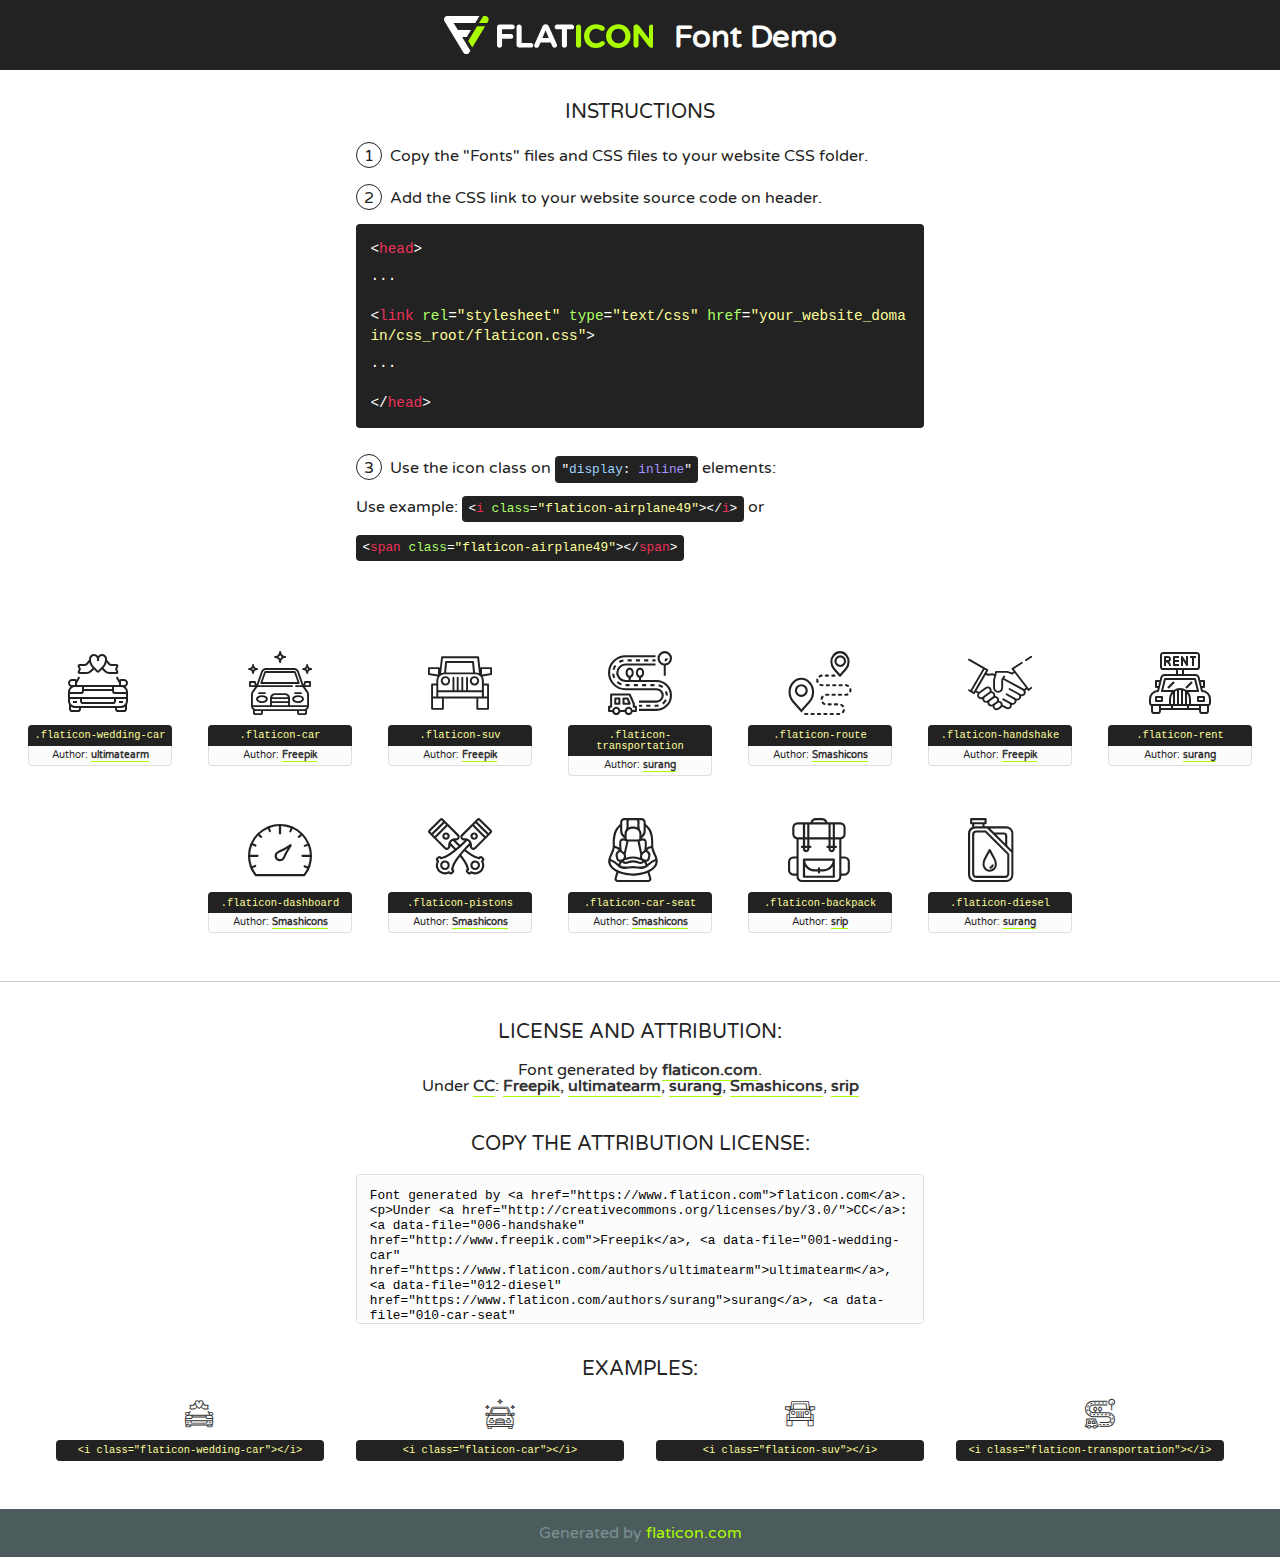
<file: user/fonts/flaticon/font/flaticon.html>
<!DOCTYPE html>
<!--
  Flaticon icon font: Flaticon
  Creation date: 29/10/2019 06:11
-->
<html>
<!DOCTYPE html>
<html>

<head>
    <title>Flaticon WebFont</title>
    <link href="http://fonts.googleapis.com/css?family=Varela+Round" rel="stylesheet" type="text/css" />
    <link rel="stylesheet" type="text/css" href="flaticon.css">
    <meta charset="UTF-8">
    <style>
    html, body, div, span, applet, object, iframe,
    h1, h2, h3, h4, h5, h6, p, blockquote, pre,
    a, abbr, acronym, address, big, cite, code,
    del, dfn, em, img, ins, kbd, q, s, samp,
    small, strike, strong, sub, sup, tt, var,
    b, u, i, center,
    dl, dt, dd, ol, ul, li,
    fieldset, form, label, legend,
    table, caption, tbody, tfoot, thead, tr, th, td,
    article, aside, canvas, details, embed, 
    figure, figcaption, footer, header, hgroup, 
    menu, nav, output, ruby, section, summary,
    time, mark, audio, video {
        margin: 0;
        padding: 0;
        border: 0;
        font-size: 100%;
        font: inherit;
        vertical-align: baseline;
    }
    /* HTML5 display-role reset for older browsers */
    article, aside, details, figcaption, figure, 
    footer, header, hgroup, menu, nav, section {
        display: block;
    }
    body {
        line-height: 1;
    }
    ol, ul {
        list-style: none;
    }
    blockquote, q {
        quotes: none;
    }
    blockquote:before, blockquote:after,
    q:before, q:after {
        content: '';
        content: none;
    }
    table {
        border-collapse: collapse;
        border-spacing: 0;
    }
    body {
        font-family: 'Varela Round', Helvetica, Arial, sans-serif;
        font-size: 16px;
        color: #222;
    }
    a {
        color: #333;
        border-bottom: 1px solid #a9fd00;
        font-weight: bold;
        text-decoration: none;
    }
    * {
        -moz-box-sizing: border-box;
        -webkit-box-sizing: border-box;
        box-sizing: border-box;
        margin: 0;
        padding: 0;
    }
    [class^="flaticon-"]:before, [class*=" flaticon-"]:before, [class^="flaticon-"]:after, [class*=" flaticon-"]:after {
        font-family: Flaticon;
        font-size: 30px;
        font-style: normal;
        margin-left: 20px;
        color: #333;
    }
    .wrapper {
        max-width: 600px;
        margin: auto;
        padding: 0 1em;
    }
    .title {
        font-size: 1.25em;
        text-align: center;
        margin-bottom: 1em;
        text-transform: uppercase;
    }
    header {
        text-align: center;
        background-color: #222;
        color: #fff;
        padding: 1em;
    }
    header .logo {
        width: 210px;
        height: 38px;
        display: inline-block;
        vertical-align: middle;
        margin-right: 1em;
        border: none;
    }
    header strong {
        font-size: 1.95em;
        font-weight: bold;
        vertical-align: middle;
        margin-top: 5px;
        display: inline-block;
    }
    .demo {
        margin: 2em auto;
        line-height: 1.25em;
    }
    .demo ul li {
        margin-bottom: 1em;
    }
    .demo ul li .num {
        color: #222;
        border-radius: 20px;
        display: inline-block;
        width: 26px;
        padding: 3px;
        height: 26px;
        text-align: center;
        margin-right: 0.5em;
        border: 1px solid #222;
    }
    .demo ul li code {
        background-color: #222;
        border-radius: 4px;
        padding: 0.25em 0.5em;
        display: inline-block;
        color: #fff;
        font-family: Consolas,Monaco,Lucida Console,Liberation Mono,DejaVu Sans Mono,Bitstream Vera Sans Mono,Courier New, monospace;
        font-weight: lighter;
        margin-top: 1em;
        font-size: 0.8em;
        word-break: break-all;
    }
    .demo ul li code.big {
        padding: 1em;
        font-size: 0.9em;
    }
    .demo ul li code .red {
        color: #EF3159;
    }
    .demo ul li code .green {
        color: #ACFF65;
    }
    .demo ul li code .yellow {
        color: #FFFF99;
    }
    .demo ul li code .blue {
        color: #99D3FF;
    }
    .demo ul li code .purple {
        color: #A295FF;
    }
    .demo ul li code .dots {
        margin-top: 0.5em;
        display: block;
    }
    #glyphs {
        border-bottom: 1px solid #ccc;
        padding: 2em 0;
        text-align: center;
    }
    .glyph {
        display: inline-block;
        width: 9em;
        margin: 1em;
        text-align: center;
        vertical-align: top;
        background: #FFF;
    }
    .glyph .glyph-icon {
        padding: 10px;
        display: block;
        font-family:"Flaticon";
        font-size: 64px;
        line-height: 1;
    }
    .glyph .glyph-icon:before {
        font-size: 64px;
        color: #222;
        margin-left: 0;
    }
    .class-name {
        font-size: 0.65em;
        background-color: #222;
        color: #fff;
        border-radius: 4px 4px 0 0;
        padding: 0.5em;
        color: #FFFF99;
        font-family: Consolas,Monaco,Lucida Console,Liberation Mono,DejaVu Sans Mono,Bitstream Vera Sans Mono,Courier New, monospace;
    }
    .author-name {
        font-size: 0.6em;
        background-color: #fcfcfd;
        border: 1px solid #DEDEE4;
        border-top: 0;
        border-radius: 0 0 4px 4px;
        padding: 0.5em;
    }
    .class-name:last-child {
        font-size: 10px;
        color:#888;
    }
    .class-name:last-child a {
        font-size: 10px;
        color:#555;
    }
    .class-name:last-child a:hover {
        color:#a9fd00;
    }
    .glyph > input {
        display: block;
        width: 100px;
        margin: 5px auto;
        text-align: center;
        font-size: 12px;
        cursor: text;
    }
    .glyph > input.icon-input {
        font-family:"Flaticon";
        font-size: 16px;
        margin-bottom: 10px;
    }
    .attribution .title {
        margin-top: 2em;
    }
    .attribution textarea {
        background-color: #fcfcfd;
        padding: 1em;
        border: none;
        box-shadow: none;
        border: 1px solid #DEDEE4;
        border-radius: 4px;
        resize: none;
        width: 100%;
        height: 150px;
        font-size: 0.8em;
        font-family: Consolas,Monaco,Lucida Console,Liberation Mono,DejaVu Sans Mono,Bitstream Vera Sans Mono,Courier New, monospace;
        -webkit-appearance: none;
    }
    .iconsuse {
        margin: 2em auto;
        text-align: center;
        max-width: 1200px;
    }
    .iconsuse:after {
        content: '';
        display: table;
        clear: both;
    }
    .iconsuse .image {
        float: left;
        width: 25%;
        padding: 0 1em;
    }
    .iconsuse .image p {
        margin-bottom: 1em;
    }
    .iconsuse .image span {
        display: block;
        font-size: 0.65em;
        background-color: #222;
        color: #fff;
        border-radius: 4px;
        padding: 0.5em;
        color: #FFFF99;
        margin-top: 1em;
        font-family: Consolas,Monaco,Lucida Console,Liberation Mono,DejaVu Sans Mono,Bitstream Vera Sans Mono,Courier New, monospace;
    }
    #footer {
        text-align: center;
        background-color: #4C5B5C;
        color: #7c9192;
        padding: 1em;
    }
    #footer a {
        border: none;
        color: #a9fd00;
        font-weight: normal;
    }
    @media (max-width: 960px) {
        .iconsuse .image {
            width: 50%;
        }
    }
    @media (max-width: 560px) {
        .iconsuse .image {
            width: 100%;
        }
    }
    </style>
</head>

<body class="characters-off">

    <header>
        <a href="https://www.flaticon.com" target="_blank" class="logo">
            <svg version="1.1" xmlns="http://www.w3.org/2000/svg" xmlns:xlink="http://www.w3.org/1999/xlink" xmlns:a="http://ns.adobe.com/AdobeSVGViewerExtensions/3.0/" viewBox="0 0 560.875 102.036" enable-background="new 0 0 560.875 102.036" xml:space="preserve">
                <defs>
                </defs>
                <g>
                    <g class="letters">
                        <path fill="#ffffff" d="M141.596,29.675c0-3.777,2.985-6.767,6.764-6.767h34.438c3.426,0,6.15,2.728,6.15,6.15
                        c0,3.43-2.724,6.149-6.15,6.149h-27.674v13.091h23.719c3.429,0,6.151,2.724,6.151,6.15c0,3.43-2.723,6.149-6.151,6.149h-23.719
                        v17.574c0,3.773-2.986,6.761-6.764,6.761c-3.779,0-6.764-2.989-6.764-6.761V29.675z"></path>
                        <path fill="#ffffff" d="M193.844,29.149c0-3.781,2.985-6.767,6.764-6.767c3.776,0,6.763,2.985,6.763,6.767v42.957h25.039
                        c3.426,0,6.149,2.726,6.149,6.153c0,3.425-2.723,6.15-6.149,6.15h-31.802c-3.779,0-6.764-2.986-6.764-6.768V29.149z"></path>
                        <path fill="#ffffff" d="M241.891,75.71l21.438-48.407c1.492-3.341,4.215-5.357,7.906-5.357h0.792
                        c3.686,0,6.323,2.017,7.815,5.357l21.439,48.407c0.436,0.967,0.701,1.845,0.701,2.723c0,3.602-2.809,6.501-6.414,6.501
                        c-3.161,0-5.269-1.845-6.499-4.655l-4.132-9.661h-27.059l-4.301,10.102c-1.144,2.631-3.426,4.214-6.237,4.214
                        c-3.517,0-6.24-2.81-6.24-6.325C241.1,77.64,241.451,76.677,241.891,75.71z M279.932,58.666l-8.521-20.297l-8.526,20.297H279.932
                        z"></path>
                        <path fill="#ffffff" d="M314.864,35.387H301.86c-3.429,0-6.239-2.813-6.239-6.238c0-3.429,2.811-6.24,6.239-6.24h39.533
                        c3.426,0,6.237,2.811,6.237,6.24c0,3.425-2.811,6.238-6.237,6.238h-13.001v42.785c0,3.773-2.99,6.761-6.764,6.761
                        c-3.779,0-6.764-2.989-6.764-6.761V35.387z"></path>
                        <path fill="#A9FD00" d="M352.615,29.149c0-3.781,2.985-6.767,6.767-6.767c3.774,0,6.761,2.985,6.761,6.767v49.024
                        c0,3.773-2.987,6.761-6.761,6.761c-3.781,0-6.767-2.989-6.767-6.761V29.149z"></path>
                        <path fill="#A9FD00" d="M374.132,53.836v-0.179c0-17.481,13.178-31.801,32.065-31.801c9.22,0,15.459,2.458,20.557,6.238
                        c1.402,1.054,2.637,2.985,2.637,5.357c0,3.692-2.985,6.59-6.681,6.59c-1.845,0-3.071-0.702-4.044-1.319
                        c-3.776-2.813-7.729-4.393-12.562-4.393c-10.364,0-17.831,8.611-17.831,19.154v0.173c0,10.542,7.291,19.329,17.831,19.329
                        c5.715,0,9.492-1.756,13.359-4.834c1.049-0.874,2.458-1.491,4.039-1.491c3.429,0,6.325,2.813,6.325,6.236
                        c0,2.106-1.056,3.78-2.282,4.834c-5.539,4.834-12.036,7.733-21.878,7.733C387.572,85.464,374.132,71.493,374.132,53.836z"></path>
                        <path fill="#A9FD00" d="M433.009,53.836v-0.179c0-17.481,13.79-31.801,32.766-31.801c18.981,0,32.592,14.143,32.592,31.628v0.173
                        c0,17.483-13.785,31.807-32.769,31.807C446.625,85.464,433.009,71.32,433.009,53.836z M484.224,53.836v-0.179
                        c0-10.539-7.725-19.326-18.626-19.326c-10.893,0-18.449,8.611-18.449,19.154v0.173c0,10.542,7.73,19.329,18.626,19.329
                        C476.676,72.986,484.224,64.378,484.224,53.836z"></path>
                        <path fill="#A9FD00" d="M506.233,29.321c0-3.774,2.99-6.763,6.767-6.763h1.401c3.252,0,5.183,1.583,7.029,3.953l26.093,34.265
                        V29.059c0-3.692,2.99-6.677,6.681-6.677c3.683,0,6.671,2.985,6.671,6.677v48.934c0,3.78-2.987,6.765-6.764,6.765h-0.436
                        c-3.257,0-5.188-1.581-7.034-3.953l-27.056-35.492v32.944c0,3.687-2.985,6.676-6.678,6.676c-3.683,0-6.673-2.989-6.673-6.676
                        V29.321z"></path>
                    </g>
                    <g class="insignia">
                        <path fill="#ffffff" d="M48.372,56.137h12.517l11.156-18.537H37.186L25.688,18.539h57.825L94.668,0H9.271
                        C5.925,0,2.842,1.801,1.198,4.716c-1.644,2.907-1.593,6.482,0.134,9.343l50.38,83.501c1.678,2.781,4.689,4.476,7.938,4.476
                        c3.246,0,6.257-1.695,7.935-4.476l2.898-4.804L48.372,56.137z"></path>
                        <g class="i">
                            <path fill="#A9FD00" d="M93.575,18.539h0.031v0.004l21.652,0.004l2.705-4.488c1.727-2.861,1.778-6.436,0.133-9.343
                            C116.454,1.801,113.371,0,110.026,0h-5.294L93.575,18.539z"></path>
                            <polygon fill="#A9FD00" points="88.291,27.356 64.725,66.486 75.519,84.404 109.942,27.356"></polygon>
                        </g>
                    </g>
                </g>
            </svg>
        </a>
        <strong>Font Demo</strong>
    </header>


    <section class="demo wrapper">

        <p class="title">Instructions</p>

        <ul>
            <li>
                <span class="num">1</span>Copy the "Fonts" files and CSS files to your website CSS folder.
            </li>
            <li>
                <span class="num">2</span>Add the CSS link to your website source code on header.
                <code class="big">
                    &lt;<span class="red">head</span>&gt;
                    <br/><span class="dots">...</span>
                    <br/>&lt;<span class="red">link</span> <span class="green">rel</span>=<span class="yellow">"stylesheet"</span> <span class="green">type</span>=<span class="yellow">"text/css"</span> <span class="green">href</span>=<span class="yellow">"your_website_domain/css_root/flaticon.css"</span>&gt;
                    <br/><span class="dots">...</span>
                    <br/>&lt;/<span class="red">head</span>&gt;
                </code>
            </li>

            <li>
                <p>
                    <span class="num">3</span>Use the icon class on <code>"<span class="blue">display</span>:<span class="purple"> inline</span>"</code> elements:
                    <br />
                    Use example: <code>&lt;<span class="red">i</span> <span class="green">class</span>=<span class="yellow">&quot;flaticon-airplane49&quot;</span>&gt;&lt;/<span class="red">i</span>&gt;</code> or <code>&lt;<span class="red">span</span> <span class="green">class</span>=<span class="yellow">&quot;flaticon-airplane49&quot;</span>&gt;&lt;/<span class="red">span</span>&gt;</code>
            </li>
        </ul>

    </section>




   <section id="glyphs">          
    
      
        <div class="glyph"><div class="glyph-icon flaticon-wedding-car"></div>
            <div class="class-name">.flaticon-wedding-car</div>
            <div class="author-name">Author: <a data-file="001-wedding-car" href="https://www.flaticon.com/authors/ultimatearm">ultimatearm</a> </div> 
        </div>        
        
        <div class="glyph"><div class="glyph-icon flaticon-car"></div>
            <div class="class-name">.flaticon-car</div>
            <div class="author-name">Author: <a data-file="002-car" href="http://www.freepik.com">Freepik</a> </div> 
        </div>        
        
        <div class="glyph"><div class="glyph-icon flaticon-suv"></div>
            <div class="class-name">.flaticon-suv</div>
            <div class="author-name">Author: <a data-file="003-suv" href="http://www.freepik.com">Freepik</a> </div> 
        </div>        
        
        <div class="glyph"><div class="glyph-icon flaticon-transportation"></div>
            <div class="class-name">.flaticon-transportation</div>
            <div class="author-name">Author: <a data-file="004-transportation" href="https://www.flaticon.com/authors/surang">surang</a> </div> 
        </div>        
        
        <div class="glyph"><div class="glyph-icon flaticon-route"></div>
            <div class="class-name">.flaticon-route</div>
            <div class="author-name">Author: <a data-file="005-route" href="https://www.flaticon.com/authors/smashicons">Smashicons</a> </div> 
        </div>        
        
        <div class="glyph"><div class="glyph-icon flaticon-handshake"></div>
            <div class="class-name">.flaticon-handshake</div>
            <div class="author-name">Author: <a data-file="006-handshake" href="http://www.freepik.com">Freepik</a> </div> 
        </div>        
        
        <div class="glyph"><div class="glyph-icon flaticon-rent"></div>
            <div class="class-name">.flaticon-rent</div>
            <div class="author-name">Author: <a data-file="007-rent" href="https://www.flaticon.com/authors/surang">surang</a> </div> 
        </div>        
        
        <div class="glyph"><div class="glyph-icon flaticon-dashboard"></div>
            <div class="class-name">.flaticon-dashboard</div>
            <div class="author-name">Author: <a data-file="008-dashboard" href="https://www.flaticon.com/authors/smashicons">Smashicons</a> </div> 
        </div>        
        
        <div class="glyph"><div class="glyph-icon flaticon-pistons"></div>
            <div class="class-name">.flaticon-pistons</div>
            <div class="author-name">Author: <a data-file="009-pistons" href="https://www.flaticon.com/authors/smashicons">Smashicons</a> </div> 
        </div>        
        
        <div class="glyph"><div class="glyph-icon flaticon-car-seat"></div>
            <div class="class-name">.flaticon-car-seat</div>
            <div class="author-name">Author: <a data-file="010-car-seat" href="https://www.flaticon.com/authors/smashicons">Smashicons</a> </div> 
        </div>        
        
        <div class="glyph"><div class="glyph-icon flaticon-backpack"></div>
            <div class="class-name">.flaticon-backpack</div>
            <div class="author-name">Author: <a data-file="011-backpack" href="https://www.flaticon.com/authors/srip">srip</a> </div> 
        </div>        
        
        <div class="glyph"><div class="glyph-icon flaticon-diesel"></div>
            <div class="class-name">.flaticon-diesel</div>
            <div class="author-name">Author: <a data-file="012-diesel" href="https://www.flaticon.com/authors/surang">surang</a> </div> 
        </div>        
        

    </section>



    <section class="attribution wrapper"   style="text-align:center;">

      <div class="title">License and attribution:</div><div class="attrDiv">Font generated by <a href="https://www.flaticon.com">flaticon.com</a>. <div><p>Under <a href="http://creativecommons.org/licenses/by/3.0/">CC</a>: <a data-file="006-handshake" href="http://www.freepik.com">Freepik</a>, <a data-file="001-wedding-car" href="https://www.flaticon.com/authors/ultimatearm">ultimatearm</a>, <a data-file="012-diesel" href="https://www.flaticon.com/authors/surang">surang</a>, <a data-file="010-car-seat" href="https://www.flaticon.com/authors/smashicons">Smashicons</a>, <a data-file="011-backpack" href="https://www.flaticon.com/authors/srip">srip</a></p>  </div>
      </div>
      <div class="title">Copy the Attribution License:</div>

    <textarea onclick="this.focus();this.select();">Font generated by &lt;a href=&quot;https://www.flaticon.com&quot;&gt;flaticon.com&lt;/a&gt;. <p>Under <a href="http://creativecommons.org/licenses/by/3.0/">CC</a>: <a data-file="006-handshake" href="http://www.freepik.com">Freepik</a>, <a data-file="001-wedding-car" href="https://www.flaticon.com/authors/ultimatearm">ultimatearm</a>, <a data-file="012-diesel" href="https://www.flaticon.com/authors/surang">surang</a>, <a data-file="010-car-seat" href="https://www.flaticon.com/authors/smashicons">Smashicons</a>, <a data-file="011-backpack" href="https://www.flaticon.com/authors/srip">srip</a></p>  
     </textarea>

    </section>

    <section class="iconsuse">

          <div class="title">Examples:</div>            
             
            <div class="image">
                <p>
                    <i class="glyph-icon flaticon-wedding-car"></i> 
                    <span>&lt;i class=&quot;flaticon-wedding-car&quot;&gt;&lt;/i&gt;</span>
                </p>
            </div>
            
            <div class="image">
                <p>
                    <i class="glyph-icon flaticon-car"></i> 
                    <span>&lt;i class=&quot;flaticon-car&quot;&gt;&lt;/i&gt;</span>
                </p>
            </div>
            
            <div class="image">
                <p>
                    <i class="glyph-icon flaticon-suv"></i> 
                    <span>&lt;i class=&quot;flaticon-suv&quot;&gt;&lt;/i&gt;</span>
                </p>
            </div>
            
            <div class="image">
                <p>
                    <i class="glyph-icon flaticon-transportation"></i> 
                    <span>&lt;i class=&quot;flaticon-transportation&quot;&gt;&lt;/i&gt;</span>
                </p>
            </div>
                       
        </div>
                            
    </section>

<div id="footer">
    <div>Generated by <a href="https://www.flaticon.com">flaticon.com</a>
    </div>
</div>



</body>
</html>
</file>
<file: user/fonts/flaticon/font/flaticon.css>
/*
  	Flaticon icon font: Flaticon
  	Creation date: 29/10/2019 06:11
  	*/

@font-face {
  font-family: "Flaticon";
  src: url("./Flaticon.eot");
  src: url("./Flaticon.eot?#iefix") format("embedded-opentype"),
       url("./Flaticon.woff2") format("woff2"),
       url("./Flaticon.woff") format("woff"),
       url("./Flaticon.ttf") format("truetype"),
       url("./Flaticon.svg#Flaticon") format("svg");
  font-weight: normal;
  font-style: normal;
}

@media screen and (-webkit-min-device-pixel-ratio:0) {
  @font-face {
    font-family: "Flaticon";
    src: url("./Flaticon.svg#Flaticon") format("svg");
  }
}

[class^="flaticon-"]:before, [class*=" flaticon-"]:before,
[class^="flaticon-"]:after, [class*=" flaticon-"]:after {   
  font-family: Flaticon;
        font-size: 20px;
font-style: normal;
margin-left: 20px;
}

.flaticon-wedding-car:before { content: "\f100"; }
.flaticon-car:before { content: "\f101"; }
.flaticon-suv:before { content: "\f102"; }
.flaticon-transportation:before { content: "\f103"; }
.flaticon-route:before { content: "\f104"; }
.flaticon-handshake:before { content: "\f105"; }
.flaticon-rent:before { content: "\f106"; }
.flaticon-dashboard:before { content: "\f107"; }
.flaticon-pistons:before { content: "\f108"; }
.flaticon-car-seat:before { content: "\f109"; }
.flaticon-backpack:before { content: "\f10a"; }
.flaticon-diesel:before { content: "\f10b"; }
</file>
